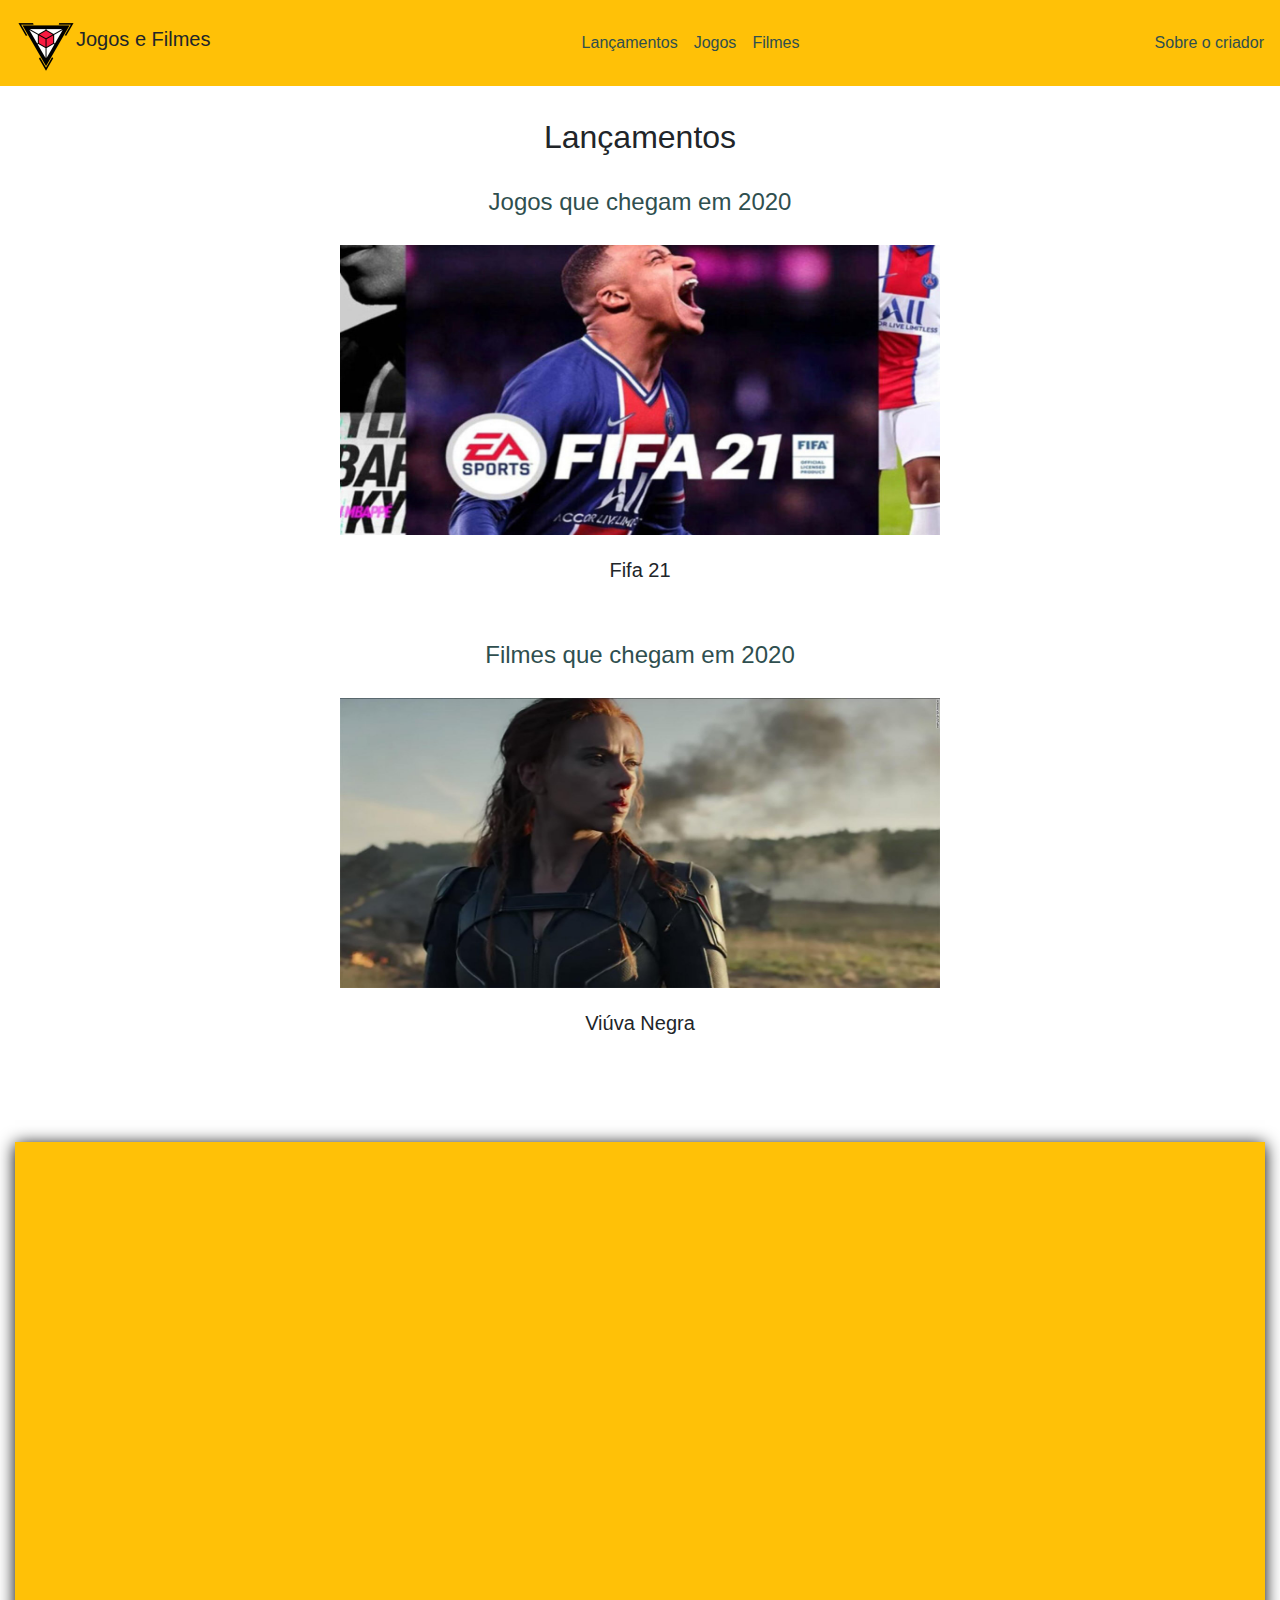
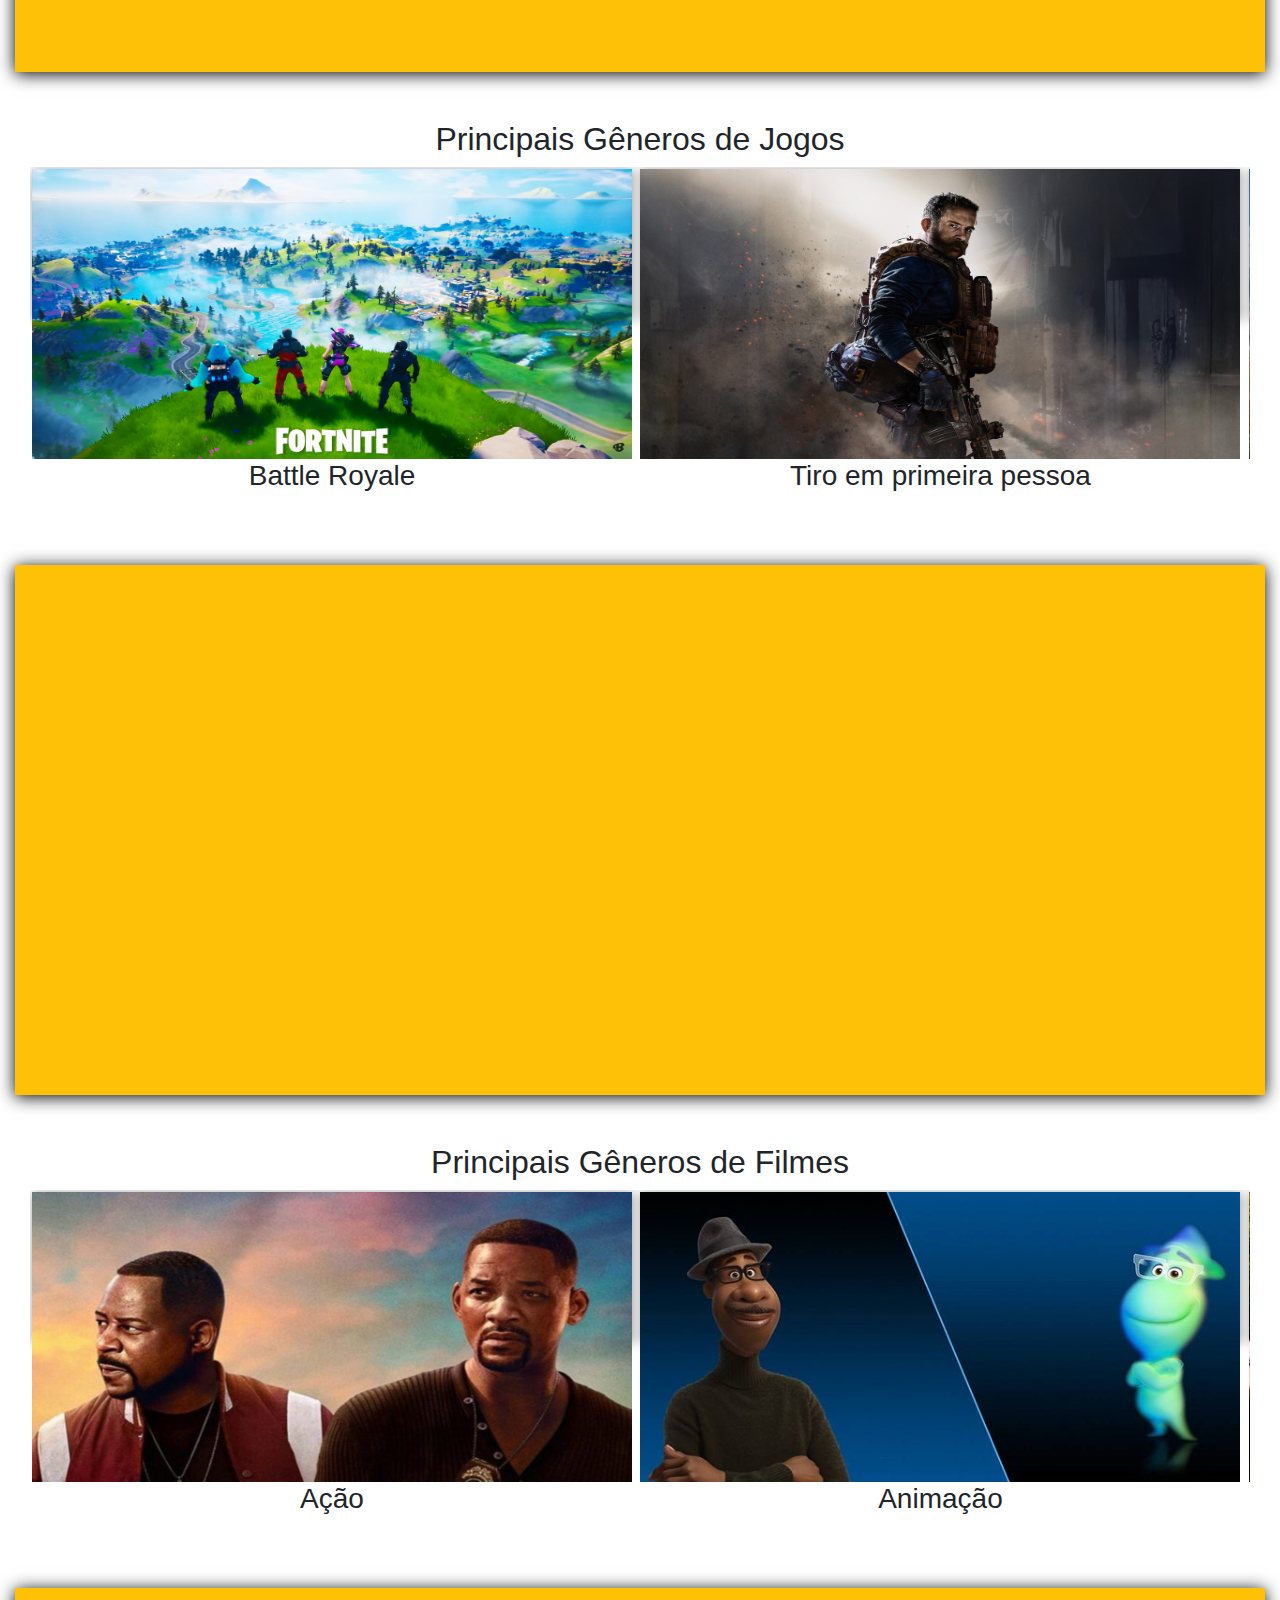
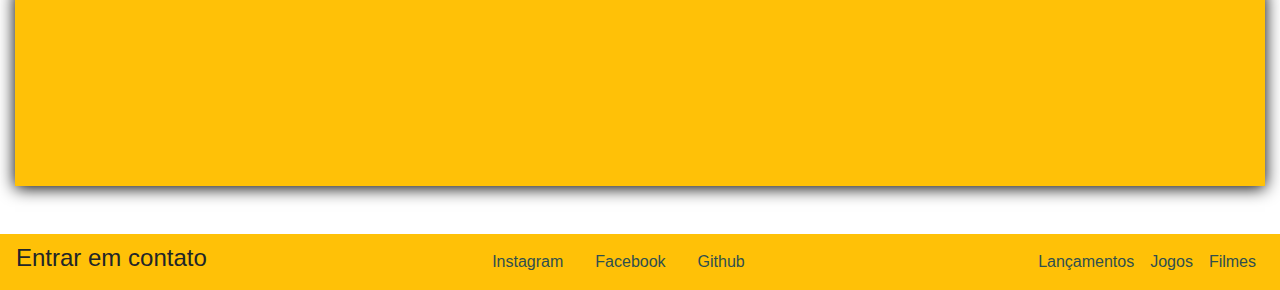
<file: index.html>
<!DOCTYPE html>
<html lang="pt-br">

<head>
    <meta charset="UTF-8">
    <meta name="viewport" content="width=device-width, initial-scale=1.0">

    <title>Jogos e Filmes - página</title>

    <!-- CSS: estilo css, bootstrap -->
    <link rel="stylesheet" href="https://maxcdn.bootstrapcdn.com/bootstrap/4.0.0/css/bootstrap.min.css"
        integrity="sha384-Gn5384xqQ1aoWXA+058RXPxPg6fy4IWvTNh0E263XmFcJlSAwiGgFAW/dAiS6JXm" crossorigin="anonymous">
    <link rel="stylesheet" href="css/estilo.css">
</head>

<body>
    <!-- barra de navegação superior linha 28 até 42 -->
    <nav class="navbar bg-warning navbar-expand-md">

        <!--div do logo do site-->
        <div class="navbar-brand d-flex">
            <img src="imagens/imagem.png" alt="logo_site" class="tamanho">
            <h5 class="align-self-center">Jogos e Filmes</h5>
        </div>

        <!-- div que será oculta -->
        <div id="id" class="collapse navbar-collapse justify-content-between">
            <div></div>
            <ul class="navbar-nav">
                <li class="nav-item"><a href="#lan" class="nav-link">Lançamentos</a></li>
                <li class="nav-item"><a href="#jog" class="nav-link">Jogos</a></li>
                <li class="nav-item"><a href="#fil" class="nav-link">Filmes</a></li>
            </ul>
            <a href="#sobre" id="link-social">Sobre o criador</a>
        </div>

        <!-- botão responsivo -->
        <button class="navbar-toggler navbar-light bg-white" data-toggle="collapse" data-target="#id">
            <span class="navbar-toggler-icon"></span>
        </button>

    </nav>

    <div class="container-fluid">
        
        <div class="text-center">
            <h2 class="margem" id="lan">Lançamentos</h2>

            <h4 class="cor">Jogos que chegam em 2020</h4>

            <div class="conteudo-flex">
                <ul id="sliders" class="alinhadiv">
                    <li class="slider-active">
                        <img src="imagens/jogo-1.jpg" class="tamanhos" alt="Fifa 21">
                        <p class="blockquote margem">Fifa 21</p>
                    </li>
                    <li>
                        <img src="imagens/jogo-2.jpg" class="tamanhos" alt="Cyberpunk 2077">
                        <p class="blockquote margem">Cyberpunk 2077</p>
                    </li>
                    <li>
                        <img src="imagens/jogo-3.png" class="tamanhos" alt="Homem Aranha">
                        <p class="blockquote margem">Homem Aranha</p>
                    </li>
                </ul>
            </div>

            <h4 class="cor">Filmes que chegam em 2020</h4>

            <div class="conteudo-flex">
                <ul id="sliders_2" class="alinhadiv">
                    <li class="slider-active">
                        <img src="imagens/filme-1.jpg" class="tamanhos" alt="Fifa 21">
                        <p class="blockquote margem">Viúva Negra</p>
                    </li>
                    <li>
                        <img src="imagens/filme-2.jpg" class="tamanhos" alt="Cyberpunk 2077">
                        <p class="blockquote margem">Mulher Maravilha</p>
                    </li>
                    <li>
                        <img src="imagens/filme-3.jpg" class="tamanhos" alt="Homem Aranha">
                        <p class="blockquote margem">Seol</p>
                    </li>
                </ul>
            </div>
        </div>

        <div class="container-fluid bg-warning my-5 sombra" id="jog">

            <!-- Título -->
            <h2 class="text-justify p-2" data-anime="left">Tudo sobre jogos</h2>

            <!-- Parágrafo com informações -->
            <p class="text-justify lead" data-anime="left">
                Jogos e filmes é o site mais completo sobre jogos do Brasil!
                Todos os lançamentos, jogos melhor avaliados e mais vendidos.
            </p>

            <!-- Conteúdo e paginação -->
            <div class="container">

                <!-- div que tem a paginação -->
                <div>
                    <ul class="pagination justify-content-center" data-anime="left">
                        <li class="page-item active" id="link1"> <a class="page-link" href="#jog"
                                onclick="Clicado(1,2,3, 'jogo')">Jogos populares de 2020</a>
                        </li>
                        <li class="page-item" id="link2"> <a class="page-link" href="#jog"
                                onclick="Clicado(2,1,3,'jogo')">Mais vendidos de 2020</a>
                        </li>
                        <li class="page-item" id="link3"> <a class="page-link" href="#jog"
                                onclick="Clicado(3,2,1,'jogo')">Melhor avaliados de 2020</a>
                        </li>
                    </ul>
                </div>

                <!-- div que tem o conteudo -->
                <div id="conteudo" data-anime="left">
                    <div class="row">
                        <div class="col-md text-center">
                            <img src="imagens/the_last_of_us.jpg" alt="" class=" rounded tamanho2 img-fluid mt-1">
                            <h5 class="blockquote">The Last of Us 2</h5>
                        </div>
                        <div class="col-md text-center">
                            <img src="imagens/fortnite.jpg" alt="" class=" rounded tamanho2 img-fluid mt-1">
                            <h5 class="blockquote">Fortnite</h5>
                        </div>
                        <div class="col-md text-center">
                            <img src="imagens/cod.jpg" alt="" class=" rounded tamanho2 img-fluid mt-1">
                            <h5 class="blockquote">Call of Duty Modern Warfare</h5>
                        </div>
                    </div>
                    <div class="row">
                        <div class="col-md text-center">
                            <img src="imagens/Fall Guys.jpg" alt="" class=" rounded tamanho2 img-fluid mt-1">
                            <h5 class="blockquote">Fall Guys</h5>
                        </div>
                        <div class="col-md text-center">
                            <img src="imagens/minecraft.jpeg" alt="" class=" rounded tamanho2 img-fluid mt-1">
                            <h5 class="blockquote">Minecraft Dungeons</h5>
                        </div>
                        <div class="col-md text-center">
                            <img src="imagens/marvel.jpg" alt="" class=" rounded tamanho2 img-fluid mt-1">
                            <h5 class="blockquote">Marvel's Avengers</h5>
                        </div>
                    </div>
                </div>
            </div>
        </div>

        <div class="my-5 container-fluid">
            <h2 class="text-center" id="#">Principais Gêneros de Jogos</h2>
            <div class=" classe">
                <div class="img">
                    <img src="imagens/fortnite.jpg" class="tamanhos" alt="">
                    <h3 class="text-center">Battle Royale</h3>
                </div>
                <div class="img">
                    <img src="imagens/cod.jpg" class="tamanhos" alt="">
                    <h3 class="text-center">Tiro em primeira pessoa</h3>
                </div>
                <div class="img">
                    <img src="imagens/forza.jpg" class="tamanhos" alt="">
                    <h3 class="text-center">Corrida</h3>
                </div>
                <div class="img">
                    <img src="imagens/jogo-1.jpg" class="tamanhos" alt="">
                    <h3 class="text-center">Esportes</h3>
                </div>
                <div class="img">
                    <img src="imagens/the witcher 3.jpg" class="tamanhos" alt="">
                    <h3 class="text-center">RPG</h3>
                </div>
            </div>
        </div>

        <div class="container-fluid bg-warning my-5 sombra" id="fil">
            <h2 class="text-justify p-2" data-anime="left">Tudo sobre filmes</h2>
            <p class="text-justify lead" data-anime="left">
                Jogos e filmes é o site mais completo sobre filmes do Brasil!
                Todos os lançamentos, filmes melhor avaliados e maiores bilheterias.
            </p>
            
            <div class="container">

                <!-- div que tem a paginação -->
                <div>
                    <ul class="pagination justify-content-center" data-anime="left">
                        <li class="page-item active" id="filme1"> <a class="page-link" href="#fil"
                            onclick="ClicadoFilme(1,2,3,'filme')">Filmes populares de 2020</a>
                        </li>
                        <li class="page-item" id="filme2"> <a class="page-link" href="#fil"
                                onclick="ClicadoFilme(2,1,3,'filme')">Maiores bilheterias de 2020</a>
                        </li>
                        <li class="page-item" id="filme3"> <a class="page-link" href="#fil"
                                onclick="ClicadoFilme(3,2,1,'filme')">Melhor
                                avaliados de 2020</a>
                        </li>
                    </ul>
                </div>
                
                <!-- div que tem o conteudo -->
                <div id="conteudo_filme" data-anime="left">
                    <div class="row">
                        <div class="col-md text-center">
                            <img src="imagens/365-Dias.jpg" alt="" class=" rounded tamanho2 img-fluid mt-1">
                            <h5 class="blockquote">365 dias</h5>
                        </div>
                        <div class="col-md text-center">
                            <img src="imagens/o poco.jpg" alt="" class=" rounded tamanho2 img-fluid mt-1">
                            <h5 class="blockquote">O Poço</h5>
                        </div>
                        <div class="col-md text-center">
                            <img src="imagens/sonic.jpg" alt="" class=" rounded tamanho2 img-fluid mt-1">
                            <h5 class="blockquote">Sonic o Filme</h5>
                        </div>
                    </div>
                    <div class="row">
                        <div class="col-md text-center">
                            <img src="imagens/modo-aviao.jpg" alt="" class=" rounded tamanho2 img-fluid mt-1">
                            <h5 class="blockquote">Modo Avião</h5>
                        </div>
                        <div class="col-md text-center">
                            <img src="imagens/viver-duas-vezes.jpeg" alt="" class=" rounded tamanho2 img-fluid mt-1">
                            <h5 class="blockquote">Viver duas vezes</h5>
                        </div>
                        <div class="col-md text-center">
                            <img src="imagens/a-barraca-do-beijo-2.jpg" alt="" class=" rounded tamanho2 img-fluid mt-1">
                            <h5 class="blockquote">Barraca do Beijo 2</h5>
                        </div>
                    </div>
                </div>
            </div>
        </div>

        <div class="my-5 container-fluid">
            <h2 class="text-center" id="#">Principais Gêneros de Filmes</h2>
            <div class=" classe">
                <div class="img">
                    <img src="imagens/bad-boys-para-sempre.jpg" class="tamanhos" alt="">
                    <h3 class="text-center">Ação</h3>
                </div>
                <div class="img">
                    <img src="imagens/filme-3.jpg" class="tamanhos" alt="">
                    <h3 class="text-center">Animação</h3>
                </div>
                <div class="img">
                    <img src="imagens/gente_grande.jpg" class="tamanhos" alt="">
                    <h3 class="text-center">Comédia</h3>
                </div>
                <div class="img">
                    <img src="imagens/filme-2.jpg" class="tamanhos" alt="">
                    <h3 class="text-center">Ficção Científica</h3>
                </div>
                <div class="img">
                    <img src="imagens/annabele.jpg" class="tamanhos" alt="">
                    <h3 class="text-center">Terror</h3>
                </div>
            </div>
        </div>

        <div class="container-fluid bg-warning my-5 sombra" id="sobre">
            <h2 class="text-justify p-2" data-anime="left">Sobre o criador da página</h2>
            <p class="text-justify lead p-2" data-anime="left">
                Meu nome é Vinícius Tavares da Silva, tenho 17 anos e desde os 15 anos estou cursando um curso técnico
                de Informática para a Internet.
                Desenvolvi esse projeto para treinar meus conhecimentos adquiridos no curso, usando as linguagens HTML5,
                CSS3 E Javascript,
                além das bibliotecas do Jquery e Bootstrap 4.
                Portanto essa página é fictícia e NÃO tem fins comercias, apenas fins de aprendizado.
                Essa página teve seu desenvolvimento começado em setembro de 2020.
            </p>

        </div>

    </div>

    <nav class="navbar bg-warning navbar-expand-md alinhaflex">
        <!-- div que será oculta -->
        <div class="collapse navbar-collapse">
            <h4>Entrar em contato</h4>
        </div>

        <div>
            <ul class="nav" id="lista2">
                <li class="nav-item">
                    <a href="https://www.instagram.com/vinicius_tavares_1302/?hl=pt-br"
                    class="nav-link">Instagram</a>
                </li>
                <li class="nav-item">
                    <a href="https://www.facebook.com/ViniciusTavaresdaSilva1302"
                    class="nav-link">Facebook</a>
                </li>
                <li class="nav-item">
                    <a href="https://github.com/Viniciusilvainfo" 
                    class="nav-link">Github</a>
                </li>
            </ul>
        </div>

        <div class="collapse navbar-collapse justify-content-end">
            <ul class="navbar-nav">
                <li class="nav-item"><a href="#lan" class="nav-link">Lançamentos</a></li>
                <li class="nav-item"><a href="#jog" class="nav-link">Jogos</a></li>
                <li class="nav-item"><a href="#fil" class="nav-link">Filmes</a></li>
            </ul>
        </div>
    </nav>

    <!-- JAVASCRIPT: jquery, popper, bootstrap, script.js -->
    <script src="https://code.jquery.com/jquery-3.5.1.js"
        integrity="sha256-QWo7LDvxbWT2tbbQ97B53yJnYU3WhH/C8ycbRAkjPDc=" crossorigin="anonymous">
    </script>
    <script src="https://cdnjs.cloudflare.com/ajax/libs/popper.js/1.12.9/umd/popper.min.js"
    integrity="sha384-ApNbgh9B+Y1QKtv3Rn7W3mgPxhU9K/ScQsAP7hUibX39j7fakFPskvXusvfa0b4Q" crossorigin="anonymous">
    </script>
    <script src="https://maxcdn.bootstrapcdn.com/bootstrap/4.0.0/js/bootstrap.min.js"
    integrity="sha384-JZR6Spejh4U02d8jOt6vLEHfe/JQGiRRSQQxSfFWpi1MquVdAyjUar5+76PVCmYl" crossorigin="anonymous">
    </script>
    <script src="javascript/script.js"></script>

</body>
</html>
</file>
<file: css/estilo.css>
body {
    overflow-x: hidden;
    /* overflow-y: hidden; */
    font-family: sans-serif;
    /* white-space: nowrap; */
}

.tamanho {
    width: 3em;
    height: 3em;
}

.tamanho2 {
    width: 300px;
    height: 140px;
}

.sombra {
    box-shadow: 0px 2px 1em black;
}

a,
.cor {
    color: darkslategray;
}

a:hover {
    color: red;
    text-decoration: none;
}

.imgs {
    width: 300px;
    display: inline-block;
    vertical-align: top;
}

/* slides */
#sliders,
#sliders_2 {
    list-style: none;
    position: relative;
    width: 100%;
    height: 400px;
    overflow: hidden;
}

#sliders li,
#sliders_2 li {
    position: absolute;
    opacity: 0;
    z-index: 0;
    -webkit-transition: opacity 1s;
    -moz-transition: opacity 1s;
    transition: opacity 1s;
}

#sliders li.slider-active,
#sliders_2 li.slider-active {
    z-index: 1;
    opacity: 1;
}

.tamanhos {
    height: 290px;
    width: 600px;
}

.conteudo-flex {
    display: flex;
    flex-direction: column;
    flex-wrap: wrap-reverse;
    flex-wrap: wrap;
}

.alinhaflex {
    display: flex;
    flex-direction: row;
    justify-content: center;
}

.alinhadiv {
    display: flex;
    flex-direction: row;
    align-items: center;
    justify-content: center;
    align-self: center;
    padding: 0;
}

/* Atributos data para fazer a animação */
[data-anime] {
    opacity: 0;
    transition: .3s;
}

[data-anime="left"],
.as {
    transform: translate3d(-50px, 0, 0);
}

[data-anime="right"] {
    transform: translate3d(50px, 0, 0);
}

[data-anime].animate {
    opacity: 1;
    transform: translate3d(0px, 0px, 0px);
}

.margem {
    margin: 1em 0;
}


.scroll {
    overflow-x: scroll;
    overflow-y: hidden;
    height: 200px;
    white-space: nowrap;
}

.img {
    box-shadow: 1px 1px 10px #999;
    margin: 2px;
    max-height: 150px;
    cursor: pointer;
    display: inline-block;
    *display: inline;
    *zoom: 1;
    vertical-align: top;
}

.classe {
    overflow-x: scroll;
    white-space: nowrap;
    height: 350px;
}

.classe::-webkit-scrollbar {
    height: 10px;
    background-color: #cccccc;
}

.classe::-webkit-scrollbar-track {
    background: #f1f1f1;
    box-shadow: inset 0 0 5px grey;
}

.classe::-webkit-scrollbar-thumb {
    background: #888;
}

.classe::-webkit-scrollbar-thumb:hover {
    background: #555;
}
/* Media queries */
@media (max-width: 767px) {
    #link-social {
        display: none;
    }

    .tamanhos {
        height: 200px;
        width: 400px;
    }

    #sliders,
    #sliders_2 {
        height: 300px;
    }

    .classe {
        height: 270px;
    }
}
</file>
